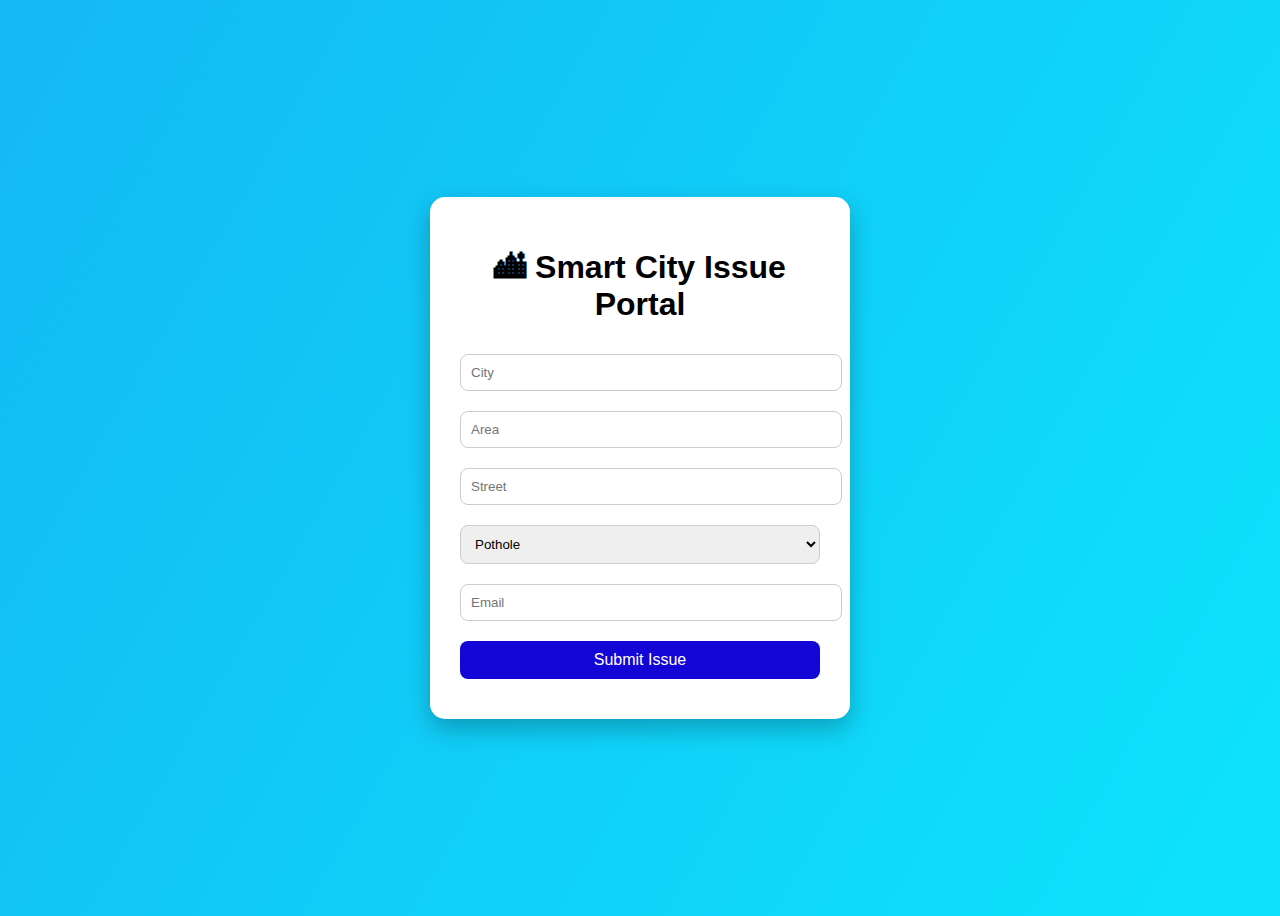
<file: templates/index.html>
<!DOCTYPE html>
<html>
<head>
<title>Smart City Portal</title>
<link rel="stylesheet" href="/static/style.css">
</head>
<body>
<div class="card">
<h1>🏙 Smart City Issue Portal</h1>
<form method="post">
<input name="city" placeholder="City" required>
<input name="area" placeholder="Area" required>
<input name="street" placeholder="Street" required>

<select name="issue">
<option>Pothole</option>
<option>Broken Streetlight</option>
<option>Garbage Overflow</option>
<option>Water Leakage</option>
</select>

<input type="email" name="email" placeholder="Email" required>
<button>Submit Issue</button>
</form>
</div>
</body>
</html>
</file>
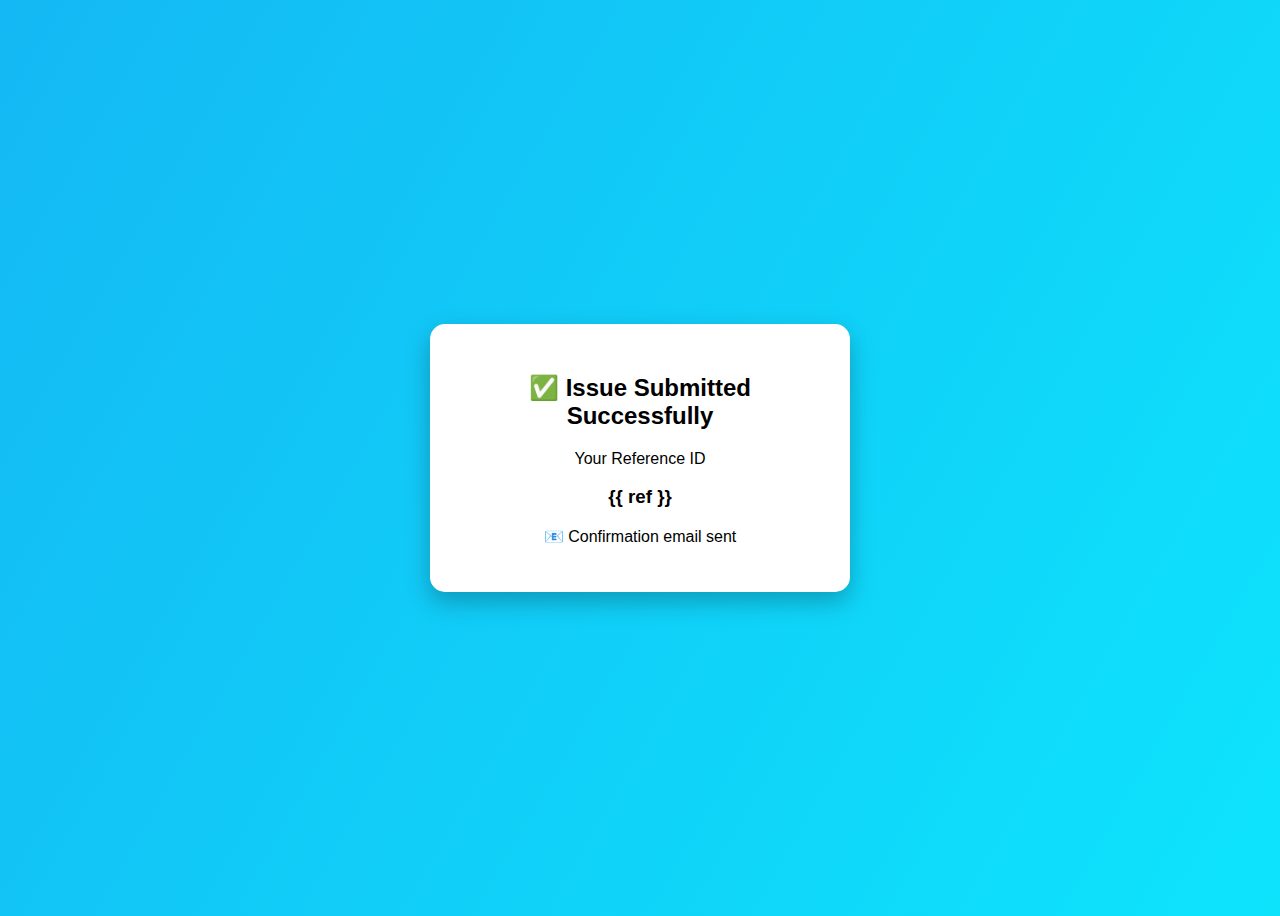
<file: templates/success.html>
<!DOCTYPE html>
<html>
<head>
<link rel="stylesheet" href="/static/style.css">
</head>
<body>
<div class="card">
<h2>✅ Issue Submitted Successfully</h2>
<p>Your Reference ID</p>
<h3>{{ ref }}</h3>
<p>📧 Confirmation email sent</p>
</div>
</body>
</html>
</file>
<file: static/style.css>
body{
background: linear-gradient(120deg,#14b8f4,#0de4fc);
font-family: Arial;
display:flex;
justify-content:center;
align-items:center;
height:100vh;
}
.card{
background:white;
padding:30px;
border-radius:15px;
width:360px;
box-shadow:0 10px 25px rgba(0,0,0,0.25);
text-align:center;
}
input,select,button{
width:100%;
margin:10px 0;
padding:10px;
border-radius:8px;
border:1px solid #ccc;
}
button{
background:#1305d6;
color:white;
font-size:16px;
border:none;
cursor:pointer;
}
button:hover{
background:#04051a;
}
</file>
